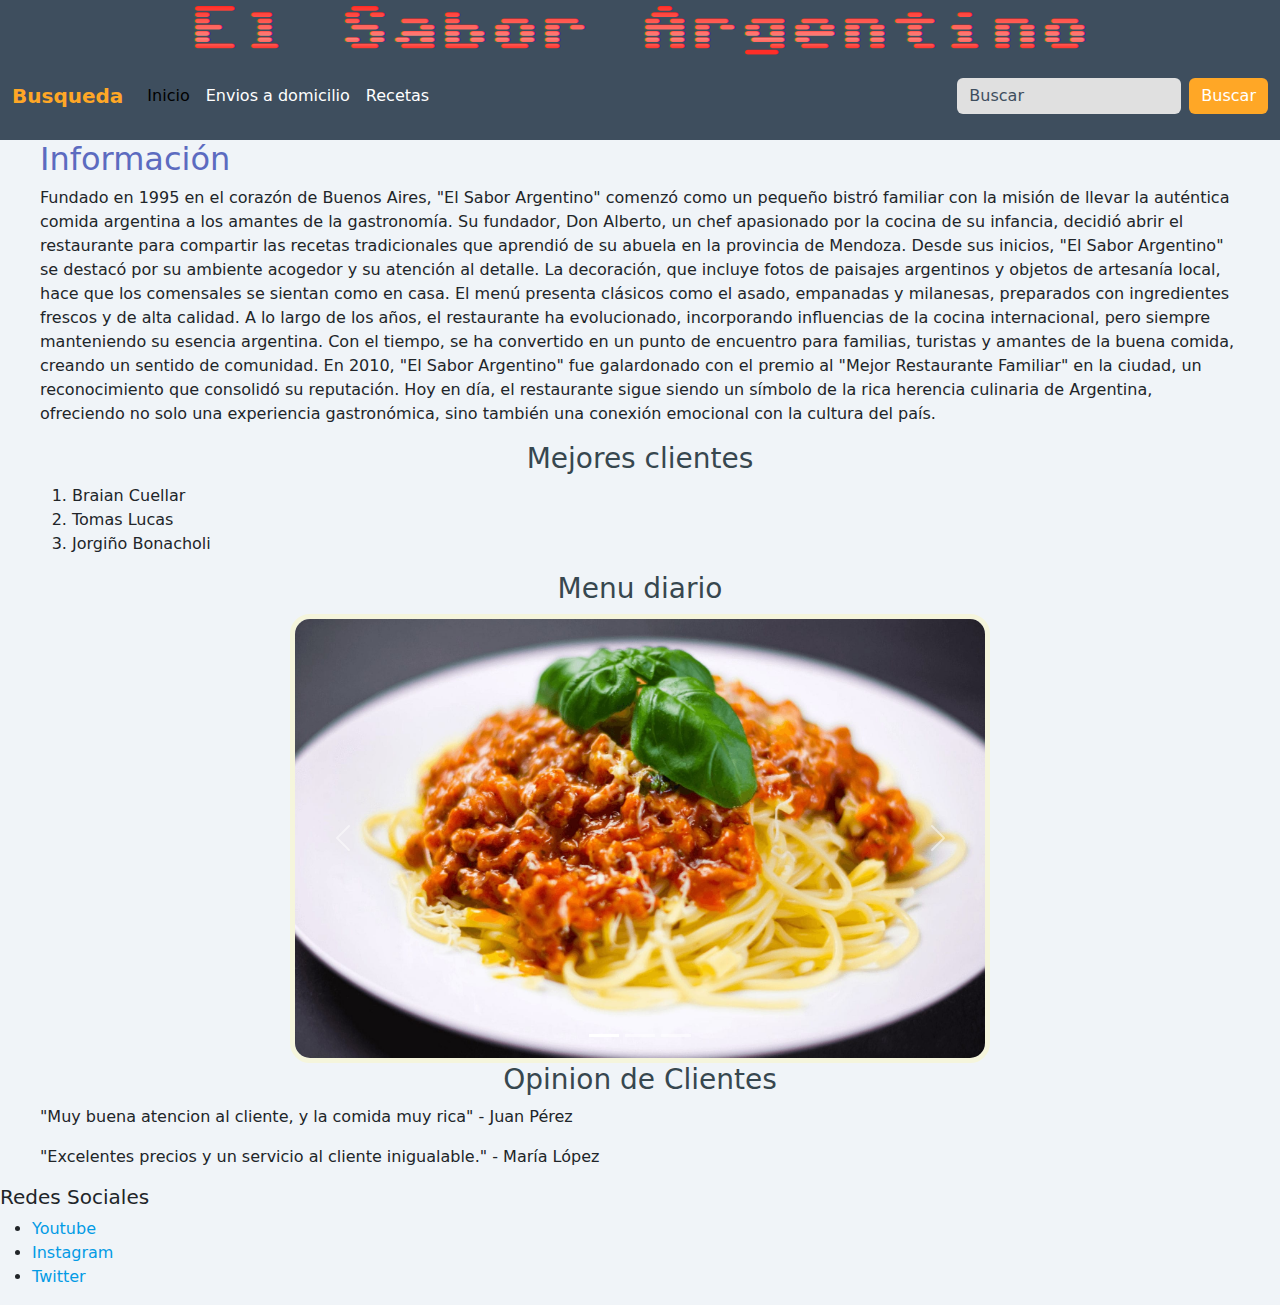
<file: index.html>
<!DOCTYPE html>
<html lang="en">
<head>
    <meta charset="UTF-8">
    <meta name="viewport" content="width=device-width, initial-scale=1.0">
    <title>Restaruante El Sabor Argentino</title>
    <link href="https://cdn.jsdelivr.net/npm/bootstrap@5.3.3/dist/css/bootstrap.min.css" rel="stylesheet" integrity="sha384-QWTKZyjpPEjISv5WaRU9OFeRpok6YctnYmDr5pNlyT2bRjXh0JMhjY6hW+ALEwIH" crossorigin="anonymous">
    <link rel="stylesheet" href="/css/styles.css">
    <link rel="preconnect" href="https://fonts.googleapis.com">
<link rel="preconnect" href="https://fonts.gstatic.com" crossorigin>
<link href="https://fonts.googleapis.com/css2?family=Sixtyfour+Convergence&display=swap" rel="stylesheet">

</head>
<body>

    <header>
        <div class="fuente_texto">
            <h1>El Sabor Argentino</h1>
        </div>
        <nav class="navbar navbar-expand-lg custom-navbar">
            <div class="container-fluid">
                <a class="navbar-brand" href="#">Busqueda</a>
                <button class="navbar-toggler" type="button" data-bs-toggle="collapse" data-bs-target="#navbarSupportedContent" aria-controls="navbarSupportedContent" aria-expanded="false" aria-label="Toggle navigation">
                    <span class="navbar-toggler-icon"></span>
                </button>
                <div class="collapse navbar-collapse" id="navbarSupportedContent">
                    <ul class="navbar-nav me-auto mb-2 mb-lg-0">
                        <li class="nav-item">
                            <a class="nav-link active" aria-current="page" href="#">Inicio</a>
                        </li>
                        <li class="nav-item">
                            <a class="nav-link" href="./Paginas/Envios a Domicilio.html">Envios a domicilio</a>
                        </li>
                        <li class="nav-item">
                            <a class="nav-link" href="./Paginas/Recetas.html">Recetas</a>
                        </li>
                    </ul>
                    <form class="d-flex" role="search">
                        <input class="form-control me-2" type="search" placeholder="Buscar" aria-label="Search">
                        <button class="btn btn-custom-search" type="submit">Buscar</button>
                    </form>
                </div>
            </div>
        </nav>
        
    </header>

    <main>
        <section>

            <div class="contenedor_limite">
                <div>
                <h2>Información</h2>
                <p class="Practicando">
                Fundado en 1995 en el corazón de Buenos Aires, "El Sabor Argentino" comenzó como un pequeño bistró familiar con la misión de llevar la auténtica comida argentina a los amantes de la gastronomía. Su fundador, Don Alberto, un chef apasionado por la cocina de su infancia, decidió abrir el restaurante para compartir las recetas tradicionales que aprendió de su abuela en la provincia de Mendoza.

                Desde sus inicios, "El Sabor Argentino" se destacó por su ambiente acogedor y su atención al detalle. La decoración, que incluye fotos de paisajes argentinos y objetos de artesanía local, hace que los comensales se sientan como en casa. El menú presenta clásicos como el asado, empanadas y milanesas, preparados con ingredientes frescos y de alta calidad.
                
                A lo largo de los años, el restaurante ha evolucionado, incorporando influencias de la cocina internacional, pero siempre manteniendo su esencia argentina. Con el tiempo, se ha convertido en un punto de encuentro para familias, turistas y amantes de la buena comida, creando un sentido de comunidad.
                
                En 2010, "El Sabor Argentino" fue galardonado con el premio al "Mejor Restaurante Familiar" en la ciudad, un reconocimiento que consolidó su reputación. Hoy en día, el restaurante sigue siendo un símbolo de la rica herencia culinaria de Argentina, ofreciendo no solo una experiencia gastronómica, sino también una conexión emocional con la cultura del país.
                </p>
                <div>

            </div>
        <section>

        <section>
        <div class="contenedor_limite">
            <div>
            <h3>Mejores clientes</h3>
            <ol>
                <li>Braian Cuellar</li>
                <li>Tomas Lucas</li>
                <li>Jorgiño Bonacholi</li>
            </ol>
            </div>
        </div>    
        </section>


        <section>
                <h3>Menu diario</h3>
            <div class="contenedorpadre_carrusel">
                <div class="contenedor_carrusel">
                    <div id="carouselExampleIndicators" class="carousel slide">
                        <div class="carousel-indicators">
                            <button type="button" data-bs-target="#carouselExampleIndicators" data-bs-slide-to="0" class="active" aria-current="true" aria-label="Slide 1"></button>
                            <button type="button" data-bs-target="#carouselExampleIndicators" data-bs-slide-to="1" aria-label="Slide 2"></button>
                            <button type="button" data-bs-target="#carouselExampleIndicators" data-bs-slide-to="2" aria-label="Slide 3"></button>
                        </div>
                    <div class="carousel-inner">
                        <div class="carousel-item active">
                            <img src="/img/3-5.jpg" class="d-block w-100" alt="...">
                        </div>
                    <div class="carousel-item">
                        <img src="/img/espaguetis-con-albondigas-spaghetti-and-meatballs.jpg" class="d-block w-100" alt="...">
                    </div>
                    <div class="carousel-item">
                        <img src="/img/pastel-carne1jpg.webp" class="d-block w-100" alt="...">
                    </div>
                    </div>
                        <button class="carousel-control-prev" type="button" data-bs-target="#carouselExampleIndicators" data-bs-slide="prev">
                            <span class="carousel-control-prev-icon" aria-hidden="true"></span>
                            <span class="visually-hidden">Anterior</span>
                        </button>
                        <button class="carousel-control-next" type="button" data-bs-target="#carouselExampleIndicators" data-bs-slide="next">
                            <span class="carousel-control-next-icon" aria-hidden="true"></span>
                            <span class="visually-hidden"></span>
                        </button>
                    </div>
                </div>
            </div>
        </section>  


        <section>
        <div class="contenedor_limite">
            <div>
            <h3>Opinion de Clientes</h3>
            <p>
                "Muy buena atencion al cliente, y la comida muy rica" - Juan Pérez
            </p>
                
            <p>
                "Excelentes precios y un servicio al cliente inigualable." - María López

            </p>
            </div>    
        </div>   
        </section>
    </main>

    <footer>
        <div>
            <h5>Redes Sociales</h5>
            <ul>
                <li><a href="https://www.youtube.com" target="_blank">Youtube</a></li>
                <li><a href="https://www.instagram.com" target="_blank">Instagram</a></li>
                <li><a href="https://www.twitter.com" target="_blank">Twitter</a></li>
            </ul>
        </div>
    </footer>

    <script src="https://cdn.jsdelivr.net/npm/bootstrap@5.3.3/dist/js/bootstrap.bundle.min.js" integrity="sha384-YvpcrYf0tY3lHB60NNkmXc5s9fDVZLESaAA55NDzOxhy9GkcIdslK1eN7N6jIeHz" crossorigin="anonymous"></script>
</body>
</html>
</file>
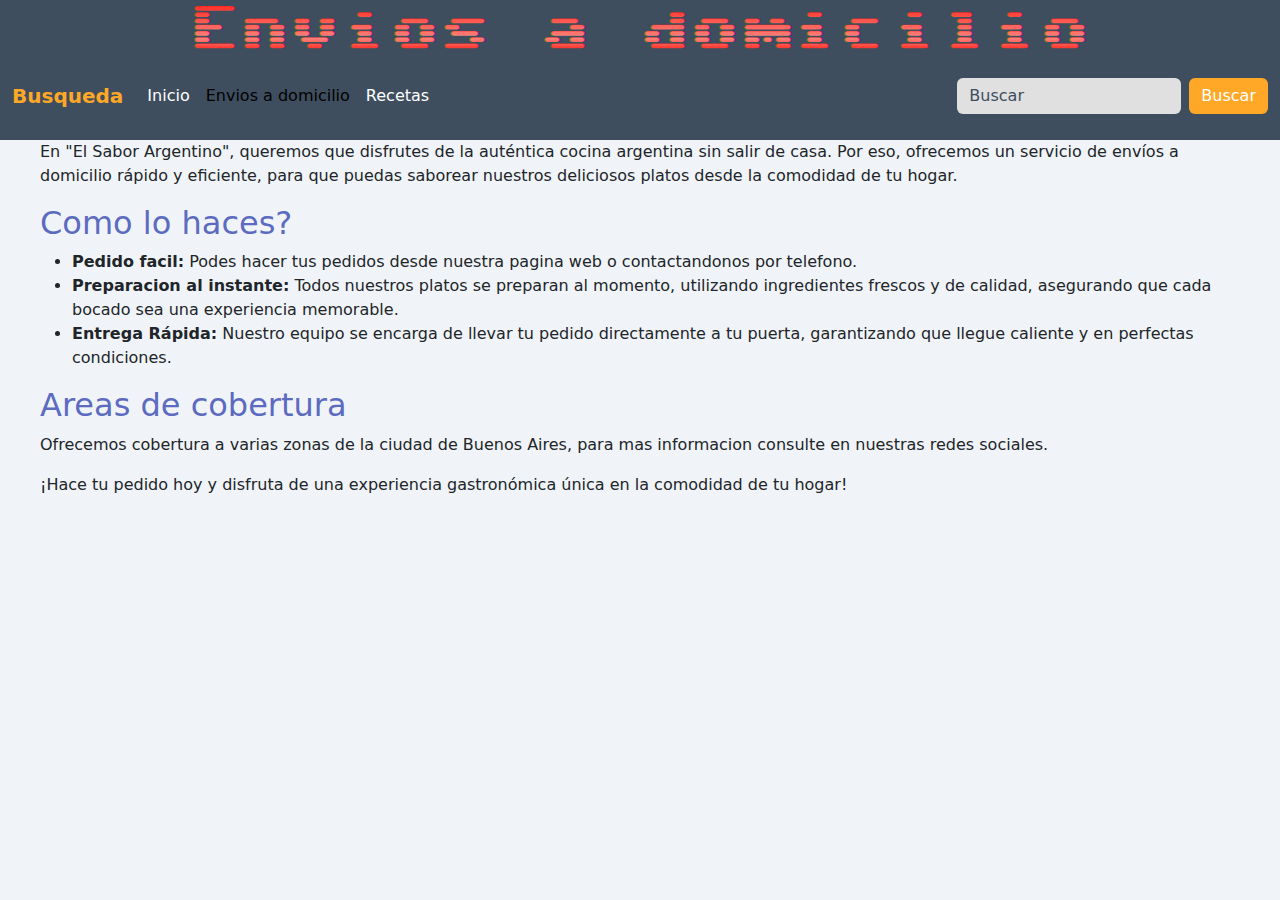
<file: Paginas/Envios a Domicilio.html>
<!DOCTYPE html>
<html lang="en">
<head>
    <meta charset="UTF-8">
    <meta name="viewport" content="width=device-width, initial-scale=1.0">
    <link href="https://cdn.jsdelivr.net/npm/bootstrap@5.3.3/dist/css/bootstrap.min.css" rel="stylesheet" integrity="sha384-QWTKZyjpPEjISv5WaRU9OFeRpok6YctnYmDr5pNlyT2bRjXh0JMhjY6hW+ALEwIH" crossorigin="anonymous">
    <link rel="stylesheet" href="/css/styles.css">
    <link rel="preconnect" href="https://fonts.googleapis.com">
<link rel="preconnect" href="https://fonts.gstatic.com" crossorigin>
<link href="https://fonts.googleapis.com/css2?family=Sixtyfour+Convergence&display=swap" rel="stylesheet">
    <title>Envios</title>
</head>
<body>
    <header>

        <div>
            <h1 class="fuente_texto">Envios a domicilio</h1>
        </div>

        <nav class="navbar navbar-expand-lg custom-navbar">
          <div class="container-fluid">
              <a class="navbar-brand" href="#">Busqueda</a>
              <button class="navbar-toggler" type="button" data-bs-toggle="collapse" data-bs-target="#navbarSupportedContent" aria-controls="navbarSupportedContent" aria-expanded="false" aria-label="Toggle navigation">
                  <span class="navbar-toggler-icon"></span>
              </button>
              <div class="collapse navbar-collapse" id="navbarSupportedContent">
                  <ul class="navbar-nav me-auto mb-2 mb-lg-0">
                      <li class="nav-item">
                          <a class="nav-link" aria-current="page" href="/index.html">Inicio</a>
                      </li>
                      <li class="nav-item">
                          <a class="nav-link active" href="/Paginas/Envios a Domicilio.html">Envios a domicilio</a>
                      </li>
                      <li class="nav-item">
                        <a class="nav-link" href="/Paginas/Recetas.html">Recetas</a>
                      </li>
                  </ul>
                  <form class="d-flex" role="search">
                      <input class="form-control me-2" type="search" placeholder="Buscar" aria-label="Search">
                      <button class="btn btn-custom-search" type="submit">Buscar</button>
                  </form>
              </div>
          </div>
      </nav>
      

    </header>
    <main>
        <section>
    <div class="contenedor_limite">
        <div>
        <p>En "El Sabor Argentino", queremos que disfrutes de la auténtica cocina argentina sin salir de casa. Por eso, ofrecemos un servicio de envíos a domicilio rápido y eficiente, para que puedas saborear nuestros deliciosos platos desde la comodidad de tu hogar.</p>
        </div>
    </div>
        </section>
        <section>
        <div class="contenedor_limite">
            <div>
            <h2>Como lo haces?</h2>
            <ul>
                <li>
                    <b>Pedido facil:</b> Podes hacer tus pedidos desde nuestra pagina web o contactandonos por telefono.
                </li>
                <li>
                    <b>Preparacion al instante:</b> Todos nuestros platos se preparan al momento, utilizando ingredientes frescos y de calidad, asegurando que cada bocado sea una experiencia memorable.
                </li>
                <li>
                    <b>Entrega Rápida:</b> Nuestro equipo se encarga de llevar tu pedido directamente a tu puerta, garantizando que llegue caliente y en perfectas condiciones.
                </li>
                
            </ul>
            </div>
        </div>
        </section>
        <section>
        <div class="contenedor_limite">
            <div>
            <h2>Areas de cobertura</h2>
            <p>Ofrecemos cobertura a varias zonas de la ciudad de Buenos Aires, para mas informacion consulte en nuestras redes sociales.</p>
        
            <p>¡Hace tu pedido hoy y disfruta de una experiencia gastronómica única en la comodidad de tu hogar!</p>
            </div>
        </div>
        </section>  
    </main>
<script src="https://cdn.jsdelivr.net/npm/bootstrap@5.3.3/dist/js/bootstrap.bundle.min.js" integrity="sha384-YvpcrYf0tY3lHB60NNkmXc5s9fDVZLESaAA55NDzOxhy9GkcIdslK1eN7N6jIeHz" crossorigin="anonymous"></script>   
</body>
</html>
</file>
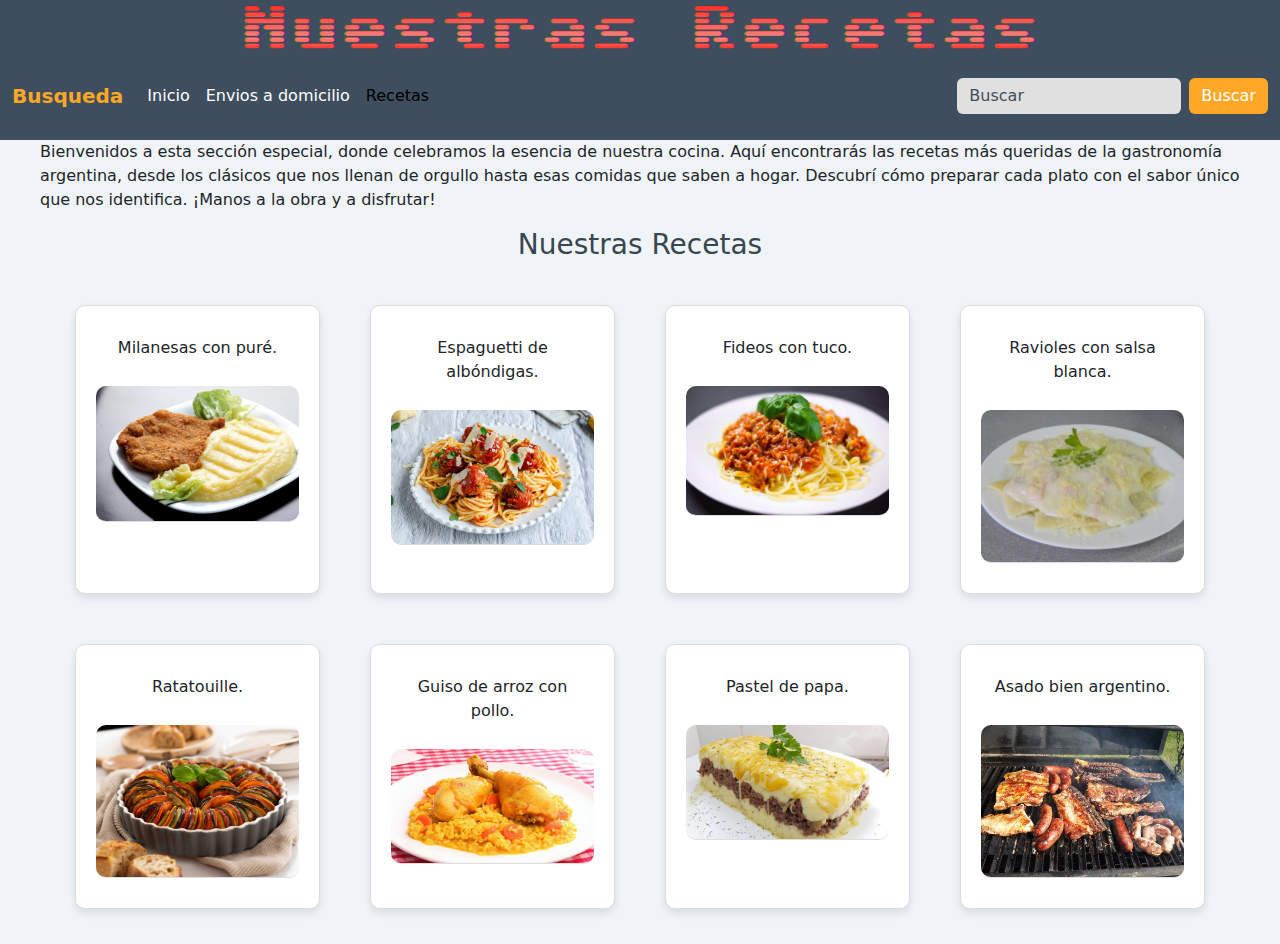
<file: Paginas/Recetas.html>
<!DOCTYPE html>
<html lang="en">
<head>
    <meta charset="UTF-8">
    <meta name="viewport" content="width=device-width, initial-scale=1.0">
    <link href="https://cdn.jsdelivr.net/npm/bootstrap@5.3.3/dist/css/bootstrap.min.css" rel="stylesheet" integrity="sha384-QWTKZyjpPEjISv5WaRU9OFeRpok6YctnYmDr5pNlyT2bRjXh0JMhjY6hW+ALEwIH" crossorigin="anonymous">
    <link rel="stylesheet" href="/css/styles.css">
    <link rel="preconnect" href="https://fonts.googleapis.com">
    <link rel="preconnect" href="https://fonts.gstatic.com" crossorigin>
    <link href="https://fonts.googleapis.com/css2?family=Sixtyfour+Convergence&display=swap" rel="stylesheet">
    <title>Envios</title>
</head>
<body>
    <header>
        <div>
            <h1 class="fuente_texto">Nuestras Recetas</h1>
        </div>
        <nav class="navbar navbar-expand-lg custom-navbar">
            <div class="container-fluid">
                <a class="navbar-brand" href="#">Busqueda</a>
                <button class="navbar-toggler" type="button" data-bs-toggle="collapse" data-bs-target="#navbarSupportedContent" aria-controls="navbarSupportedContent" aria-expanded="false" aria-label="Toggle navigation">
                    <span class="navbar-toggler-icon"></span>
                </button>
                <div class="collapse navbar-collapse" id="navbarSupportedContent">
                    <ul class="navbar-nav me-auto mb-2 mb-lg-0">
                        <li class="nav-item">
                            <a class="nav-link" aria-current="page" href="/index.html">Inicio</a>
                        </li>
                        <li class="nav-item">
                            <a class="nav-link" href="/Paginas/Envios a Domicilio.html">Envios a domicilio</a>
                        </li>
                        <li class="nav-item">
                            <a class="nav-link active" href="#">Recetas</a>
                        </li>
                    </ul>
                    <form class="d-flex" role="search">
                        <input class="form-control me-2" type="search" placeholder="Buscar" aria-label="Search">
                        <button class="btn btn-custom-search" type="submit">Buscar</button>
                    </form>
                </div>
            </div>
        </nav>
    </header>
    <main>
        <section>
            <div class="contenedor_limite">
                <div>
                    <p>
                        Bienvenidos a esta sección especial, donde celebramos la esencia de nuestra cocina. Aquí encontrarás las recetas más queridas de la gastronomía argentina, desde los clásicos que nos llenan de orgullo hasta esas comidas que saben a hogar. Descubrí cómo preparar cada plato con el sabor único que nos identifica. ¡Manos a la obra y a disfrutar!
                    </p>
                </div>
                <h3>Nuestras Recetas</h3>
                <div class="contenedor_padre">
                    <div class="card">
                        <a href="#milanesa">
                            <p>Milanesas con puré.</p>
                            <img class="imagen" src="/img/pure-de-papa-con-pollo-broaster-large-qlJiPE4lyS.jpeg" alt="Milanesa">
                        </a>
                    </div>
                    <div class="card">
                        <a href="#espaguetti">
                            <p>Espaguetti de albóndigas.</p>
                            <img class="imagen" src="/img/espaguetis-con-albondigas-spaghetti-and-meatballs.jpg" alt="Espaguetti">
                        </a>
                    </div>
                    <div class="card">
                        <a href="#fideos">
                            <p>Fideos con tuco.</p>
                            <img class="imagen" src="/img/3-5.jpg" alt="Fideos">
                        </a>
                    </div>
                    <div class="card">
                        <a href="#ravioles">
                            <p>Ravioles con salsa blanca.</p>
                            <img class="imagen" src="/img/dscn7155.jpg" alt="Ravioles">
                        </a>
                    </div>
                    <div class="card">
                        <a href="#ratatouille">
                            <p>Ratatouille.</p>
                            <img class="imagen" src="/img/summerratatouille_thumbnail.jpg" alt="Ratatouille">
                        </a>
                    </div>
                    <div class="card">
                        <a href="#guiso">
                            <p>Guiso de arroz con pollo.</p>
                            <img class="imagen" src="/img/imagepng.webp" alt="Guiso">
                        </a>
                    </div>
                    <div class="card">
                        <a href="#pastel">
                            <p>Pastel de papa.</p>
                            <img class="imagen" src="/img/pastel-carne1jpg.webp" alt="Pastel de papa">
                        </a>
                    </div>
                    <div class="card">
                        <a href="#asado">
                            <p>Asado bien argentino.</p>
                            <img class="imagen" src="/img/LKICE6H3DFAHJEWHGXRVLNTASI.avif" alt="Asado">
                        </a>
                    </div>
                </div>
            </div>
        </section>
    </main>

    <!-- Modales -->
    <div id="milanesa" class="modal">
        <div class="modal-content">
            <a href="#" class="close">&times;</a>
            <p>
                Preparación: "Para las milanesas, conseguite unas buenas rodajas de carne (nalga o bola de lomo son ideales). Las golpeás un poquito para que queden más tiernas. Después, las pasás por huevo batido con sal, ajo y perejil, y las rebozás en pan rallado. Las freís en aceite bien caliente, pero si querés algo más tranqui, las podés hacer al horno con un chorrito de aceite. El puré es re fácil: hervís papas hasta que estén blanditas, las pisás bien y le agregás manteca, leche, sal y nuez moscada. Mezclás todo y listo. ¡Un clásico que nunca falla!"
            </p>
        </div>
    </div>
    <div id="espaguetti" class="modal">
        <div class="modal-content">
            <a href="#" class="close">&times;</a>
            <p>Preparación: "Primero hacés las albóndigas. Mezclá carne picada con un huevo, pan rallado, ajo, perejil y un toque de sal. Armás bolitas y las dorás en una sartén con un poco de aceite. Para la salsa, salteás cebolla, ajo y le ponés tomate triturado. Condimentás con orégano, sal y azúcar (para bajar la acidez del tomate). Metés las albóndigas en la salsa y las dejás cocinar unos 20 minutos. Mientras tanto, hervís los espaguetis, los colás y los mezclás con la salsa y las albóndigas. ¡Queda buenísimo!"</p>
        </div>
    </div>
    <div id="fideos" class="modal">
        <div class="modal-content">
            <a href="#" class="close">&times;</a>
            <p>Preparación: "El tuco es la base de la cocina. Picá cebolla, morrón y ajo, y rehogalos en aceite. Después, sumale carne picada (si querés) y tomate triturado. Condimentá con sal, pimienta, orégano y laurel. Dejá que la salsa se cocine a fuego lento, que se mezclen bien los sabores. Mientras tanto, hervís los fideos que más te gusten. Cuando están listos, los escurrís y les tirás el tuco encima. ¡Y a comer!"</p>
        </div>
    </div>
    <div id="ravioles" class="modal">
        <div class="modal-content">
            <a href="#" class="close">&times;</a>
            <p>Preparación: "Comprate unos ravioles, porque seamos sinceros, hacerlos caseros lleva tiempo. Para la salsa blanca, derretís manteca en una olla, le agregás harina y mezclás bien para que no queden grumos. Después, de a poco, sumás leche mientras batís. Le ponés sal, pimienta y un toque de nuez moscada. Cocinás los ravioles, los servís y les tirás la salsa por arriba. Si le querés dar un toque más piola, sumale queso rallado."

            </p>
        </div>
    </div>
    <div id="ratatouille" class="modal">
        <div class="modal-content">
            <a href="#" class="close">&times;</a>
            <p>Preparación: "Esto es como un guiso veggie. Cortás en rodajas finitas berenjena, zucchini, tomate y morrón. En una fuente para horno, los acomodás como si fueras un artista (onda en círculos o capas). Encima le tirás un poquito de aceite de oliva, sal, pimienta y hierbas como tomillo o albahaca. Lo mandás al horno hasta que todo esté tierno. ¡Es súper colorido y queda re rico!"</p>
        </div>
    </div>
    <div id="guiso" class="modal">
        <div class="modal-content">
            <a href="#" class="close">&times;</a>
            <p>Preparación: "Primero dorás trozos de pollo con un poco de aceite. Los sacás y en la misma olla salteás cebolla, ajo, zanahoria y morrón. Le ponés el pollo de nuevo, un par de tomates triturados, caldo y condimentás con sal, pimentón y laurel. Cuando hierve, le tirás el arroz y lo cocinás hasta que esté listo. Removelo cada tanto para que no se pegue. ¡Es de esos platos que calientan el alma!"</p>
        </div>
    </div>
    <div id="pastel" class="modal">
        <div class="modal-content">
            <a href="#" class="close">&times;</a>
            <p>Preparación: "Acá el secreto es el relleno. Rehogás cebolla con carne picada y le agregás un toque de pimentón, sal, comino y ají molido. Si te gusta, sumale aceitunas y huevo duro picado. Hacés un puré bien cremoso (como en las milanesas), y en una fuente ponés una capa de puré, otra de carne y cerrás con más puré. Lo mandás al horno con un poco de queso rallado arriba hasta que gratine. ¡Un espectáculo!"</p>
        </div>
    </div>
    <div id="asado" class="modal">
        <div class="modal-content">
            <a href="#" class="close">&times;</a>
            <p>Preparación: "Bueno, para esto necesitás una buena parrilla y paciencia. Elegís los cortes que más te gusten (costillas, vacío, chorizo, morcilla). Hacés un buen fuego con carbón o leña, esperás a que queden brasas y ponés la carne a fuego lento. La sal gruesa va antes de ponerla en la parrilla. Es clave no apurarse, la carne se cocina despacito. Si te gusta, hacete un chimichurri casero con ajo, perejil, orégano, vinagre, aceite y ají molido. ¡Es el orgullo nacional!"</p>
        </div>
    </div>
</body>
</html>
</file>
<file: css/styles.css>
/* Fondo principal */
body {
    background-color: #F0F4F8; /* Azul claro */
}

/* Encabezado */
header {
    position: relative;
    height: 140px;
    background-color: #3E4E5E; /* Gris azulado oscuro */
}

/* Título principal */
h1 {
    color: #FFA726; /* Naranja cálido */
    text-align: center;
    font-size: 50px;
}
@media screen and (max-width:500px)  {
    h1{
        font-size: 25px;
    }
    
} 

/* Subtítulos */
h2 {
    color: #5C6BC0; /* Azul lavanda para subtítulos */
}

/* Encabezados centrados */
h3 {
    text-align: center;
    color: #37474F; /* Gris oscuro */
}

/* Fuente de texto */
.fuente_texto {
    font-family: "Sixtyfour Convergence", sans-serif;
    font-optical-sizing: auto;
    font-weight: 400;
    font-style: normal;
    font-variation-settings: "BLED" 0, "SCAN" 0, "XELA" 0, "YELA" 0;
    color: #37474F; /* Gris oscuro para texto general */
}


/* Estilo de la Card */
.card {
    background-color: #FFFFFF;
    border: 2px solid #B0BEC5;
    padding: 20px;
    border-radius: 20px;
    text-align: center;
    display: flex;
    flex-direction: column;
    align-items: center;
    transition: transform 0.3s ease; /* Transición suave para el zoom */
}

/* Imágenes dentro de la Card */
.imagen {
    max-width: 100%;
    border-radius: 10px;
    margin-bottom: 10px;
    transition: transform 0.3s ease; /* Transición suave para la imagen */
}

/* Efecto hover de la card */
.card:hover {
    transform: scale(1.05); /* Agranda la card al pasar el ratón */
}

/* Efecto hover de la imagen */
.imagen:hover {
    transform: scale(1.1); /* Aumenta el tamaño de la imagen al pasar el ratón */
}


/* Título del plato */
.card h3 {
    margin: 10px 0 0;
    color: #37474F;
}

/* Contenedor con límite de ancho */
.contenedor_limite {
    max-width: 1200px;
    margin: 0 auto;
}

/* Contenedor padre flexible */
.contenedor_padre {
    display: grid;
    grid-template-columns: repeat(auto-fill, minmax(250px, 1fr)); /* Columnas automáticas que se adaptan al tamaño de la pantalla */
    gap: 20px; /* Espacio entre tarjetas */
    padding: 20px;
    max-width: 1200px;
    margin: 0 auto;
}

.contenedor_carrusel {
    max-width: 700px;
    margin: 0 auto;
    text-align: center; /* Centra el carrusel dentro del contenedor */
}

.carousel-item img {
    border: 5px solid beige; /* Cambia el color y grosor del borde según prefieras */
    border-radius: 20px; /* Opcional: bordes redondeados */
    margin: 0 auto; /* Centra la imagen dentro del slide */
}


/* Enlaces */
a {
    color: #039BE5; /* Azul vibrante para enlaces */
    text-decoration: none;
    transition: transform 0.2s ease;
}

a:hover{
    color: blueviolet;
    text-decoration: underline;
}

/* Barra de navegación personalizada */
.custom-navbar {
    background-color: #3E4E5E; /* Gris azulado oscuro para el fondo */
}

/* Estilo de marca */
.custom-navbar .navbar-brand {
    color: #FFA726; /* Naranja cálido */
    font-weight: bold;
}

.custom-navbar .navbar-brand:hover {
    color: #FFCC80; /* Naranja claro */
}

/* Enlaces de navegación */
.custom-navbar .nav-link {
    color: #FFFFFF; /* Blanco para los enlaces */
    font-weight: 500;
}

.custom-navbar .nav-link:hover {
    color: #FFA726; /* Naranja cálido al pasar el mouse */
}

/* Formulario de búsqueda */
.custom-navbar .form-control {
    background-color: #E0E0E0; /* Gris claro para el campo de búsqueda */
    border: none;
    color: #3E4E5E; /* Gris oscuro para el texto */
}

.custom-navbar .form-control::placeholder {
    color: #3E4E5E; /* Color del texto de marcador de posición */
}

.custom-navbar .btn-custom-search {
    background-color: #FFA726; /* Naranja cálido para el botón */
    color: #FFFFFF;
    border: none;
}

.custom-navbar .btn-custom-search:hover {
    background-color: #FFCC80; /* Naranja claro al pasar el mouse */
    color: #3E4E5E; /* Gris azulado oscuro */
}

/* Recetas css */
/* Estilo para las tarjetas */
.card {
    text-align: center;
    margin: 15px;
    cursor: pointer;
    border: 1px solid #ddd;
    border-radius: 10px;
    overflow: hidden;
    box-shadow: 0 4px 8px rgba(0, 0, 0, 0.1);
}

.card img {
    width: 100%;
    height: auto;
    display: block;
    border-bottom: 1px solid #ddd;
}

.card p {
    padding: 10px;
    font-size: 16px;
}

.card a {
    text-decoration: none;
    color: inherit;
}

/* Estilo para el modal */
.modal {
    display: none;
    position: fixed;
    z-index: 1000;
    top: 0;
    left: 0;
    width: 100%;
    height: 100%;
    background-color: rgba(0, 0, 0, 0.5);
    justify-content: center;
    align-items: center;
}

/* Mostrar el modal cuando se activa con :target */
.modal:target {
    display: flex;
}

/* Contenido del modal */
.modal-content {
    background-color: white;
    padding: 20px;
    border-radius: 8px;
    width: 80%;
    max-width: 500
}
</file>
